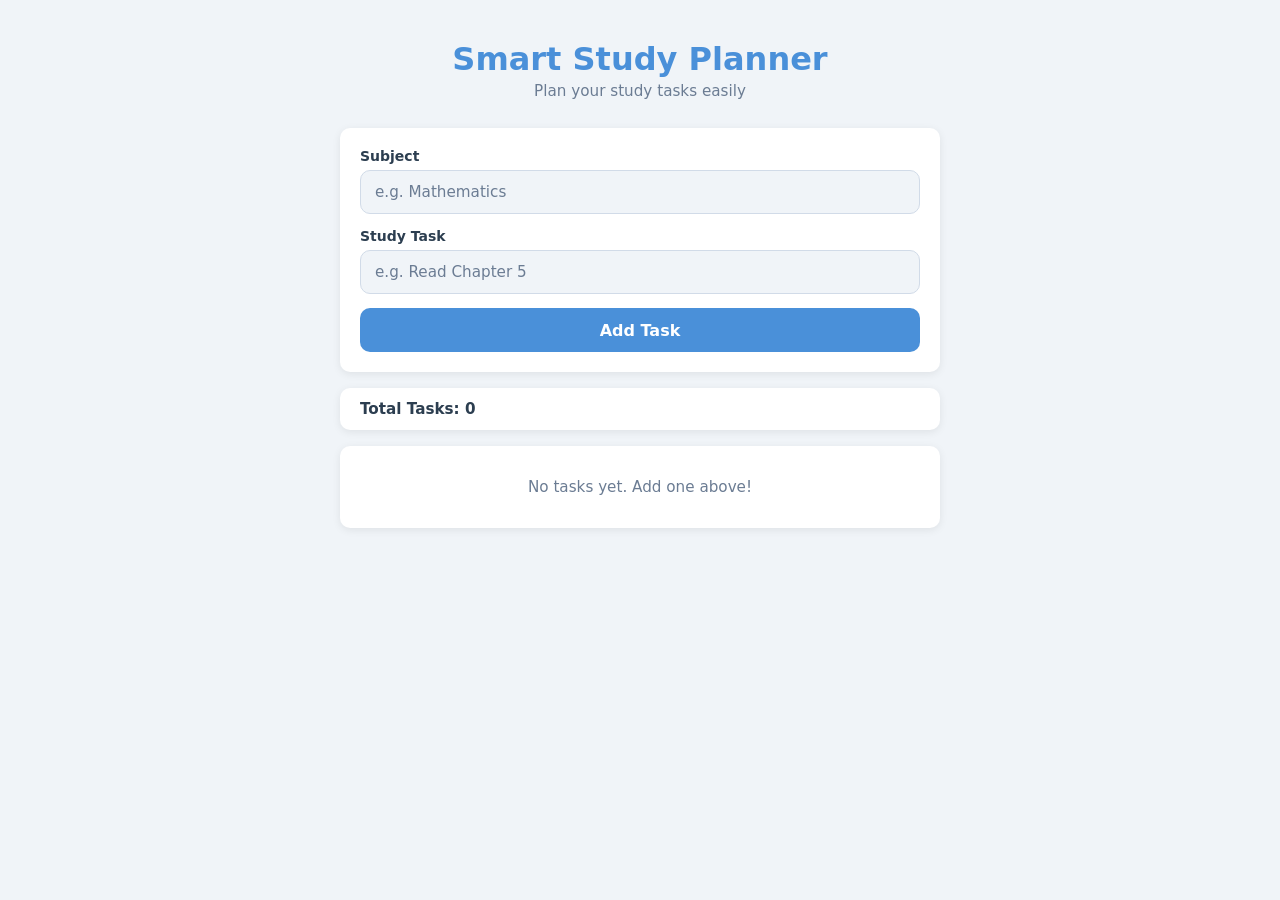
<file: index.html>
<!DOCTYPE html>
<html lang="en">
<head>
  <meta charset="UTF-8" />
  <meta name="viewport" content="width=device-width, initial-scale=1.0" />
  <title>Smart Study Planner</title>
  <link rel="stylesheet" href="style.css" />
</head>
<body>

  <div class="container">

    <header>
      <h1>Smart Study Planner</h1>
      <p class="subtitle">Plan your study tasks easily</p>
    </header>

    <main>

      <!-- ── Add Task Form ── -->
      <section class="form-section">
        <form id="task-form" novalidate>

          <div class="form-group">
            <label for="subject-input">Subject</label>
            <input
              type="text"
              id="subject-input"
              name="subject"
              maxlength="100"
              placeholder="e.g. Mathematics"
              autocomplete="off"
            />
          </div>

          <div class="form-group">
            <label for="task-input">Study Task</label>
            <input
              type="text"
              id="task-input"
              name="task"
              maxlength="100"
              placeholder="e.g. Read Chapter 5"
              autocomplete="off"
            />
          </div>

          <button type="submit" id="add-btn">Add Task</button>

        </form>
      </section>

      <!-- ── Task Counter ── -->
      <section class="dashboard">
        <p id="total-count">Total Tasks: 0</p>
      </section>

      <!-- ── Task List (cards rendered by script.js) ── -->
      <section
        class="task-list"
        id="task-list"
        aria-live="polite"
        aria-label="Study task list"
      ></section>

    </main>
  </div>

  <script src="script.js"></script>
</body>
</html>
</file>
<file: style.css>
/* =============================================================
   Smart Study Planner — style.css
   Clean, simple, student-friendly UI.
   No external libraries. No glassmorphism. No animations > 300ms.
   ============================================================= */

/* ── CSS Custom Properties (color palette) ── */
:root {
  --color-bg:            #f0f4f8;
  --color-surface:       #ffffff;
  --color-primary:       #4a90d9;
  --color-primary-hover: #357abd;
  --color-danger:        #e05252;
  --color-danger-hover:  #c43c3c;
  --color-success:       #4caf7d;
  --color-success-hover: #3a9165;
  --color-undo:          #78909c;
  --color-undo-hover:    #546e7a;
  --color-text:          #2c3e50;
  --color-text-muted:    #6b7c93;
  --color-border:        #d1dbe8;
  --color-done-bg:       #f7f9fb;
  --radius:              10px;
  --shadow:              0 2px 8px rgba(0, 0, 0, 0.08);
}

/* ── Reset & base ── */
*, *::before, *::after {
  box-sizing: border-box;
  margin: 0;
  padding: 0;
}

body {
  font-family: system-ui, Arial, sans-serif;
  background-color: var(--color-bg);
  color: var(--color-text);
  min-height: 100vh;
  padding: 24px 16px;
}

/* ── Centered container ── */
.container {
  max-width: 600px;
  margin: 0 auto;
}

/* ── Header ── */
header {
  text-align: center;
  margin-bottom: 28px;
}

header h1 {
  font-size: 1.8rem;
  font-weight: 700;
  color: var(--color-primary);
}

.subtitle {
  font-size: 0.95rem;
  color: var(--color-text-muted);
  margin-top: 4px;
}

/* ── Form section ── */
.form-section {
  background: var(--color-surface);
  border-radius: var(--radius);
  padding: 20px;
  box-shadow: var(--shadow);
  margin-bottom: 16px;
}

.form-group {
  margin-bottom: 14px;
}

label {
  display: block;
  font-size: 0.875rem;
  font-weight: 600;
  margin-bottom: 6px;
  color: var(--color-text);
}

input[type="text"] {
  width: 100%;
  padding: 10px 14px;
  border: 1.5px solid var(--color-border);
  border-radius: var(--radius);
  font-size: 0.95rem;
  font-family: inherit;
  color: var(--color-text);
  background: var(--color-bg);
  min-height: 44px;
  transition: border-color 0.2s;
}

input[type="text"]:focus {
  outline: none;
  border-color: var(--color-primary);
}

input[type="text"]::placeholder {
  color: var(--color-text-muted);
}

/* ── Add Task button ── */
#add-btn {
  width: 100%;
  padding: 12px;
  background-color: var(--color-primary);
  color: #fff;
  border: none;
  border-radius: var(--radius);
  font-size: 1rem;
  font-weight: 600;
  font-family: inherit;
  cursor: pointer;
  min-height: 44px;
  transition: background-color 0.2s;
}

#add-btn:hover,
#add-btn:focus-visible {
  background-color: var(--color-primary-hover);
}

/* ── Dashboard (task counter) ── */
.dashboard {
  background: var(--color-surface);
  border-radius: var(--radius);
  padding: 12px 20px;
  box-shadow: var(--shadow);
  margin-bottom: 16px;
}

#total-count {
  font-size: 0.95rem;
  font-weight: 600;
  color: var(--color-text);
}

/* ── Task list container ── */
.task-list {
  display: flex;
  flex-direction: column;
  gap: 12px;
}

/* ── Task card ── */
.task-card {
  background: var(--color-surface);
  border-radius: var(--radius);
  padding: 16px;
  box-shadow: var(--shadow);
}

/* Completed card — muted look */
.task-card.completed {
  background: var(--color-done-bg);
  opacity: 0.85;
}

.task-card.completed .task-title {
  text-decoration: line-through;
  color: var(--color-text-muted);
}

/* Subject tag */
.task-subject {
  display: inline-block;
  font-size: 0.75rem;
  font-weight: 700;
  text-transform: uppercase;
  letter-spacing: 0.06em;
  color: var(--color-primary);
  margin-bottom: 6px;
}

/* Task title */
.task-title {
  font-size: 1rem;
  font-weight: 500;
  color: var(--color-text);
  margin-bottom: 12px;
}

/* Card action buttons row */
.card-actions {
  display: flex;
  gap: 8px;
  flex-wrap: wrap;
}

/* Shared button base */
.btn-complete,
.btn-delete {
  padding: 8px 18px;
  border: none;
  border-radius: var(--radius);
  font-size: 0.875rem;
  font-weight: 600;
  font-family: inherit;
  cursor: pointer;
  min-height: 44px;
  transition: background-color 0.2s;
}

/* Complete button */
.btn-complete {
  background-color: var(--color-success);
  color: #fff;
}

.btn-complete:hover,
.btn-complete:focus-visible {
  background-color: var(--color-success-hover);
}

/* Undo variant */
.btn-complete.undo {
  background-color: var(--color-undo);
}

.btn-complete.undo:hover,
.btn-complete.undo:focus-visible {
  background-color: var(--color-undo-hover);
}

/* Delete button */
.btn-delete {
  background-color: var(--color-danger);
  color: #fff;
}

.btn-delete:hover,
.btn-delete:focus-visible {
  background-color: var(--color-danger-hover);
}

/* ── Empty state ── */
.empty-state {
  text-align: center;
  padding: 32px 16px;
  color: var(--color-text-muted);
  font-size: 0.95rem;
  background: var(--color-surface);
  border-radius: var(--radius);
  box-shadow: var(--shadow);
}

/* ── Responsive layout ── */

/* Mobile: stack buttons full-width below 480px */
@media (max-width: 479px) {
  .card-actions {
    flex-direction: column;
  }

  .btn-complete,
  .btn-delete {
    width: 100%;
    text-align: center;
  }
}

/* Desktop: ensure container is nicely centered */
@media (min-width: 768px) {
  body {
    padding: 40px 24px;
  }

  header h1 {
    font-size: 2rem;
  }
}
</file>
